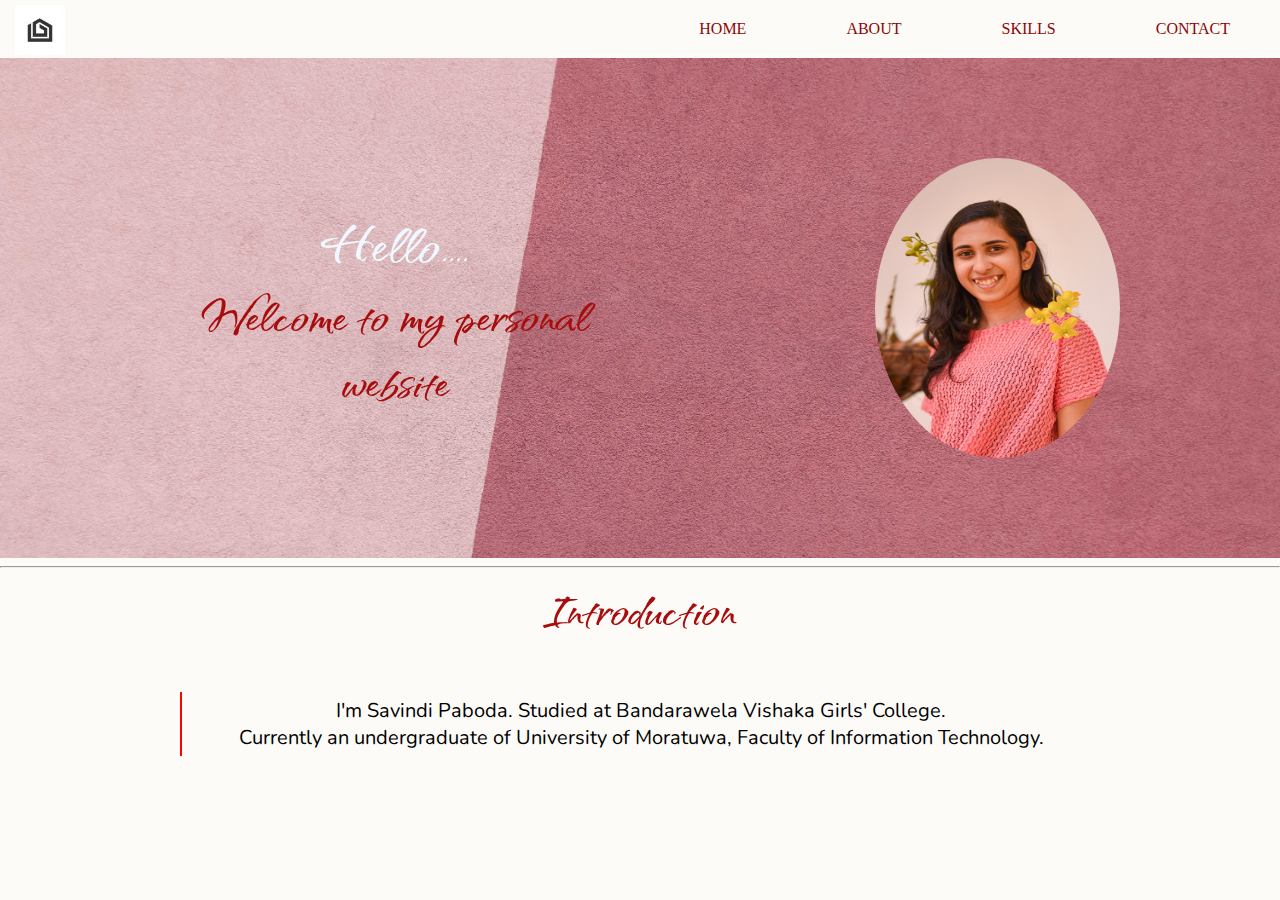
<file: index.html>
<!DOCTYPE html>
<html lang="en">
<head>
    <meta charset="UTF-8">
    <meta http-equiv="X-UA-Compatible" content="IE=edge">
    <meta name="viewport" content="width=device-width, initial-scale=1.0">
    <title>Personal Website</title>
    <link rel="stylesheet" href="styles.css">
    <link rel="preconnect" href="https://fonts.googleapis.com">
    <link rel="preconnect" href="https://fonts.gstatic.com" crossorigin>
    <link href="https://fonts.googleapis.com/css2?family=Qwitcher+Grypen:wght@700&display=swap" rel="stylesheet">
    <link rel="preconnect" href="https://fonts.googleapis.com">
    <link rel="preconnect" href="https://fonts.gstatic.com" crossorigin>
    <link href="https://fonts.googleapis.com/css2?family=Nunito:wght@300&display=swap" rel="stylesheet">
</head>
<body>
    <header>
        <nav>
            <ul>
                <div class="left">
                    <img class="logo" src="logo-design.jpg" alt="logo">
                </div>
                <div class="right">
                    <li><a href="index.html" class="active">Home</a></li>
                    <li><a href="about.html">About</a></li>
                    <li><a href="skills.html">Skills</a></li>
                    <li><a href="contact.html">Contact</a></li>
                </div>
                
            </ul>
        </nav>
    </header>
    
    <section class="row">
        <div class="column">
            <h1 class="heading1">Hello....</h1>
            <h2>Welcome to my personal website</h2>
        </div>
        <div class="column">
            <img src="myPhoto.jpg" width="50%" height="300px">
        </div>    
    </section>
    
    <hr>
    <div>
        <h2>Introduction</h2>

        <p class="intro">I'm Savindi Paboda. Studied at Bandarawela Vishaka Girls' College. <br>
        Currently an undergraduate of University of Moratuwa, Faculty of Information Technology.</p>

    </div>
     

</body>
</html>
</file>
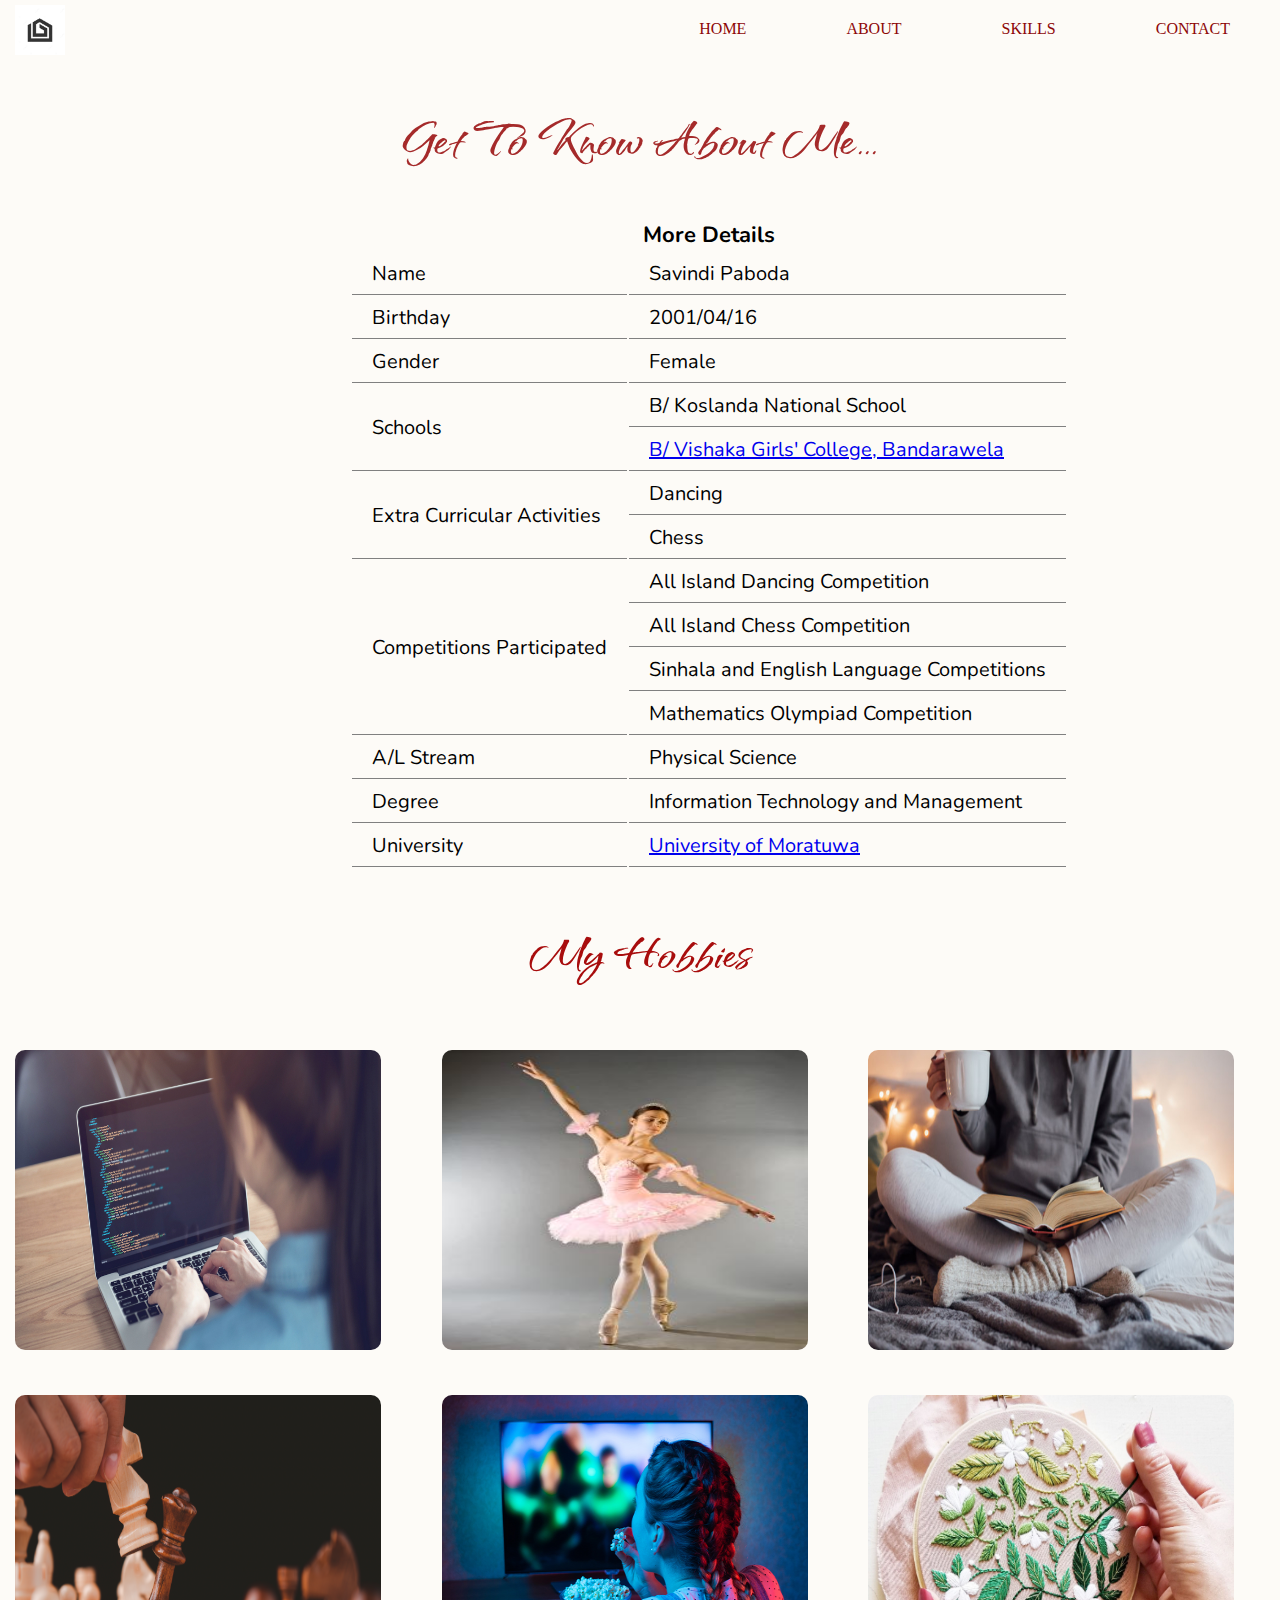
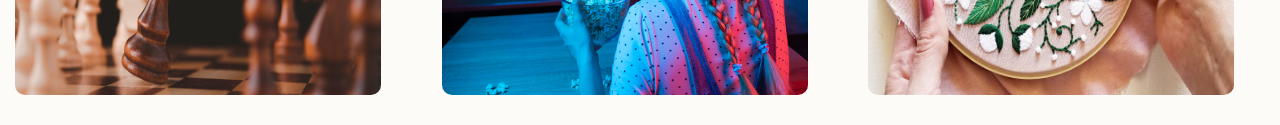
<file: about.html>
<!DOCTYPE html>
<html lang="en">
<head>
    <meta charset="UTF-8">
    <meta http-equiv="X-UA-Compatible" content="IE=edge">
    <meta name="viewport" content="width=device-width, initial-scale=1.0">
    <title>About</title>
    <link rel="stylesheet" href="styles.css"><link rel="preconnect" href="https://fonts.googleapis.com">
    <link rel="preconnect" href="https://fonts.gstatic.com" crossorigin>
    <link href="https://fonts.googleapis.com/css2?family=Qwitcher+Grypen:wght@700&display=swap" rel="stylesheet">
    <link rel="preconnect" href="https://fonts.googleapis.com">
    <link rel="preconnect" href="https://fonts.gstatic.com" crossorigin>
    <link href="https://fonts.googleapis.com/css2?family=Nunito:wght@300&display=swap" rel="stylesheet">
</head>
<body>
    <header>
        <nav>
            <ul>
                <div class="left">
                    <img class="logo" src="logo-design.jpg" alt="logo">
                </div>
                <div class="right">
                    <li><a href="index.html" class="active">Home</a></li>
                    <li><a href="about.html">About</a></li>
                    <li><a href="skills.html">Skills</a></li>
                    <li><a href="contact.html">Contact</a></li>
                </div>
                
            </ul>
        </nav>
    </header>
    <h1 class="h1">Get To Know About Me...</h1>


    <table>
        <tr>
            <th colspan="2">More Details</th>
        </tr>
        <tr>
            <td>Name</td>
            <td>Savindi Paboda</td>
        </tr>
        <tr>
            <td>Birthday</td>
            <td>2001/04/16</td>
        </tr>
        <tr>
            <td>Gender</td>
            <td>Female</td>
        </tr>
        <tr>
            <td rowspan="2">Schools</td>
            <td>B/ Koslanda National School</td>
        </tr>
        <tr>
            <td><a href="http://bandarawelavishaka.lk/">B/ Vishaka Girls' College, Bandarawela</a></td>
        </tr>
        <tr>
            <td rowspan="2">Extra Curricular Activities</td>
            <td>Dancing</td>
        </tr>
        <tr>
            <td>Chess</td>
        </tr>
        <tr>
            <td rowspan="4">Competitions Participated</td>
            <td>All Island Dancing Competition</td>
        </tr>
        <tr>
            <td>All Island Chess Competition</td>
        </tr>
        <tr>
            <td>Sinhala and English Language Competitions</td>
        </tr>
        <tr>
            <td>Mathematics Olympiad Competition</td>
        </tr>
        <tr>
            <td>A/L Stream</td>
            <td>Physical Science</td>
        </tr>
        <tr>
            <td>Degree</td>
            <td>Information Technology and Management</td>
        </tr>
        <tr>
            <td>University</td>
            <td><a href="https://www.uom.lk/">University of Moratuwa</a></td>
        </tr>
    </table>

    <div>
        <h2>My Hobbies</h2>

        <div class="row2">
            <div class="column2">
                <img src="coding.jpg" alt="A girl coding" class="image">
                <div class="middle">
                    <div class="text"><h3>Coding</h3></div>
                </div>
            </div>
            <div class="column2">
                <img src="dancing.jpg" alt="A girl dancing" class="image">
                <div class="middle">
                    <div class="text"><h3>Dancing</h3></div>
                </div>
            </div>
            <div class="column2">
                <img src="reading.jpg" alt="A girl reading" class="image">
                <div class="middle">
                    <div class="text"><h3>Reading</h3></div>
                </div>
            </div>
        </div>

        <div class="row2">
            <div class="column2">
                <img src="chess.png" alt="Playing chess" class="image">
                <div class="middle">
                    <div class="text"><h3>Chess</h3></div>
                </div>
            </div>
            <div class="column2">
                <img src="movies.jpg" alt="Watching movies" class="image">
                <div class="middle">
                    <div class="text"><h3>Watching movies</h3></div>
                </div>
            </div>
            <div class="column2">
                <img src="embroidery.jpg" alt="Embroidery design" class="image">
                <div class="middle">
                    <div class="text"><h3>Arts and Crafts</h3></div>
                </div>
            </div>
        </div>
    </div>
</body>
</html>
</file>
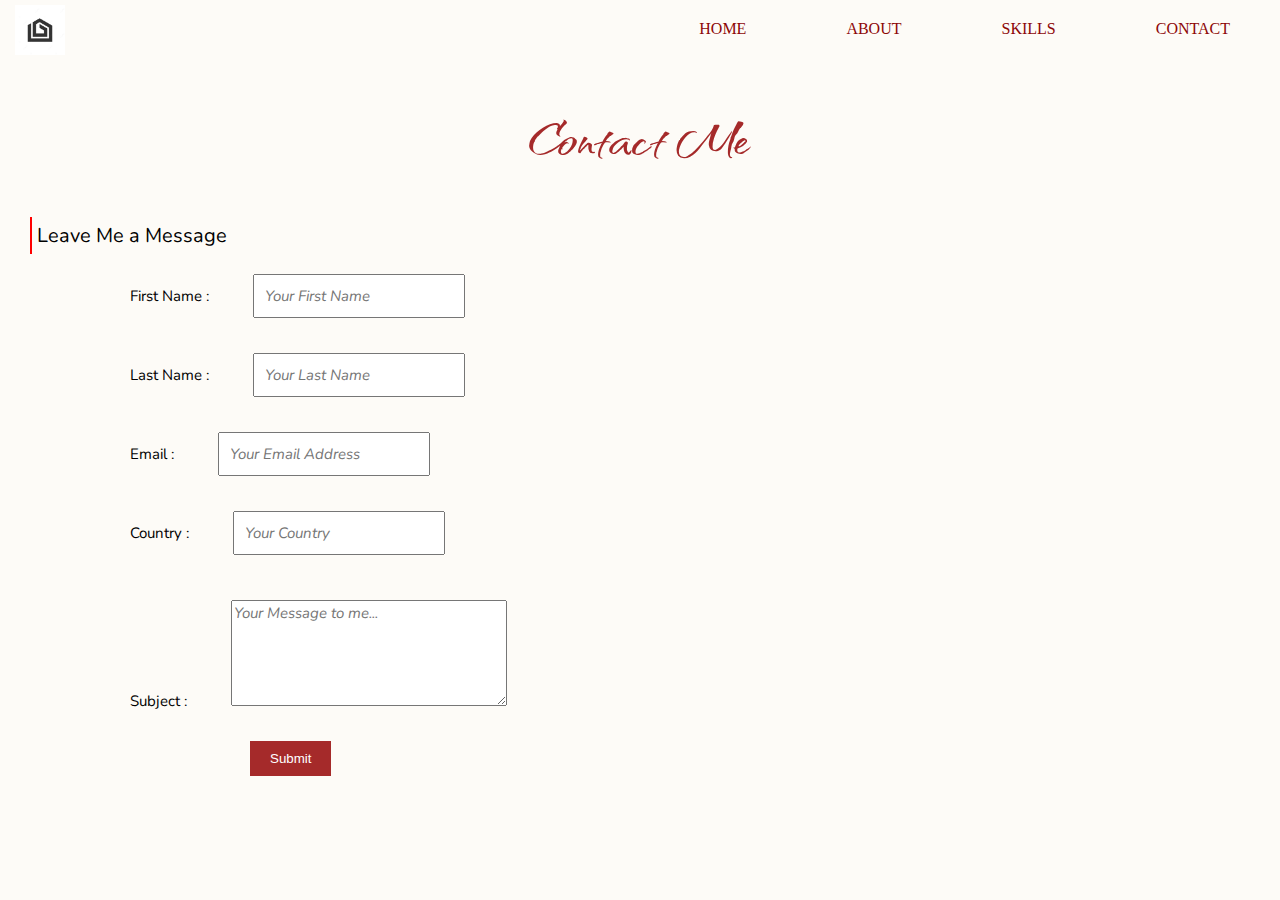
<file: contact.html>
<!DOCTYPE html>
<html lang="en">
<head>
    <meta charset="UTF-8">
    <meta http-equiv="X-UA-Compatible" content="IE=edge">
    <meta name="viewport" content="width=device-width, initial-scale=1.0">
    <title>Contact</title>
    <link rel="stylesheet" href="styles.css">
    <link rel="preconnect" href="https://fonts.googleapis.com">
    <link rel="preconnect" href="https://fonts.gstatic.com" crossorigin>
    <link href="https://fonts.googleapis.com/css2?family=Qwitcher+Grypen:wght@700&display=swap" rel="stylesheet">
    <link rel="preconnect" href="https://fonts.googleapis.com">
    <link rel="preconnect" href="https://fonts.gstatic.com" crossorigin>
    <link href="https://fonts.googleapis.com/css2?family=Nunito:wght@300&display=swap" rel="stylesheet">
    <script src="validate.js"></script>
</head>
<body>
    <header>
        <nav>
            <ul>
                <div class="left">
                    <img class="logo" src="logo-design.jpg" alt="logo">
                </div>
                <div class="right">
                    <li><a href="index.html" class="active">Home</a></li>
                    <li><a href="about.html">About</a></li>
                    <li><a href="skills.html">Skills</a></li>
                    <li><a href="contact.html">Contact</a></li>
                </div>
                
            </ul>
        </nav>
    </header>

    <h1 class="h1">Contact Me</h1>

    <p class="contact">Leave Me a Message</p>

    <form action="#" name="myForm" onsubmit="return validateForm()">
        <label for="firstName" class="label">First Name :</label>
        <input type="text" name="firstName" placeholder="Your First Name" class="input" id="name"><br>

        <label for="lastName" class="label">Last Name :</label>
        <input type="text" name="lastName" placeholder="Your Last Name" class="input"><br>

        <label for="email" class="label">Email :</label>
        <input type="email" name="email" placeholder="Your Email Address" class="input" id="email"><br>

        <label for="country" class="label">Country :</label>
        <input type="text" name="country" placeholder="Your Country" class="input"><br>

        <label for="subject" class="label">Subject :</label>
        <textarea name="subject" cols="30" rows="5" placeholder="Your Message to me..." class="textArea"></textarea><br>
        
        <input type="submit" value="Submit" class="button">
    </form>



</body>
</html>
</file>
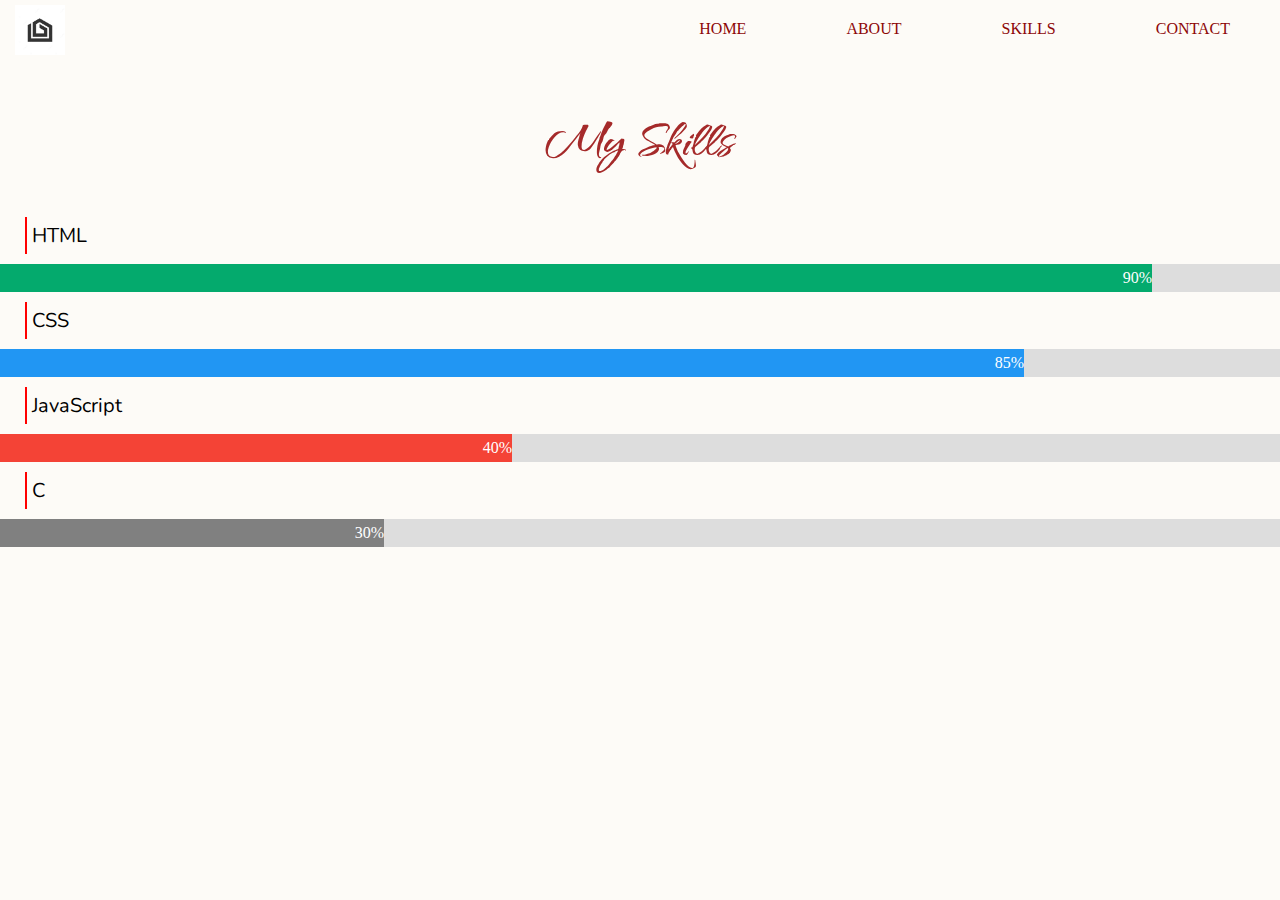
<file: skills.html>
<!DOCTYPE html>
<html lang="en">
<head>
    <meta charset="UTF-8">
    <meta http-equiv="X-UA-Compatible" content="IE=edge">
    <meta name="viewport" content="width=device-width, initial-scale=1.0">
    <title>Skills</title>
    <link rel="stylesheet" href="styles.css"><link rel="preconnect" href="https://fonts.googleapis.com">
    <link rel="preconnect" href="https://fonts.gstatic.com" crossorigin>
    <link href="https://fonts.googleapis.com/css2?family=Qwitcher+Grypen:wght@700&display=swap" rel="stylesheet">
    <link rel="preconnect" href="https://fonts.googleapis.com">
    <link rel="preconnect" href="https://fonts.gstatic.com" crossorigin>
    <link href="https://fonts.googleapis.com/css2?family=Nunito:wght@300&display=swap" rel="stylesheet">
</head>
<body>
    <header>
        <nav>
            <ul>
                <div class="left">
                    <img class="logo" src="logo-design.jpg" alt="logo">
                </div>
                <div class="right">
                    <li><a href="index.html" class="active">Home</a></li>
                    <li><a href="about.html">About</a></li>
                    <li><a href="skills.html">Skills</a></li>
                    <li><a href="contact.html">Contact</a></li>
                </div>
                
            </ul>
        </nav>
    </header>

    <h1 class="h1">My Skills</h1>

    <p class="skill">HTML</p>
    <div class="container">
        <div class="skills html">90%</div>
    </div>

    <p class="skill">CSS</p>
    <div class="container">
        <div class="skills css">85%</div>
    </div>

    <p class="skill">JavaScript</p>
    <div class="container">
        <div class="skills js">40%</div>
    </div>

    <p class="skill">C</p>
    <div class="container">
        <div class="skills C">30%</div>
    </div>
</body>
</html>
</file>
<file: styles.css>
body {
    margin: 0;
    background-color: rgb(252, 248, 239, 0.5);
}

/*HOME PAGE*/
.heading1 {
    font-family: 'Qwitcher Grypen', cursive;
    color: aliceblue;
    font-size: 70px;
    text-align: center;
    margin-bottom: 0;
}

h2 {
    font-family: 'Qwitcher Grypen', cursive;
    color: rgb(168, 13, 13);
    font-size: 60px;
    text-align: center;
    margin-top: 0;
}

ul {
    list-style-type: none;
    margin: 0;
    padding: 0;
    overflow: hidden;
    flex: 50%;
}

li{
    display: inline;
    float: right;
}

li a {
    display: block;
    padding: 20px 50px;
    text-decoration: none;
    color: rgb(141, 7, 7);
    text-transform: uppercase;
}

li a:hover {
    color: rgb(255, 240, 251);
    background-color: brown;
}


.logo {
    width: 50px;
    height: 50px;
    float: left;
    margin: 5px 0 0 15px;
    padding: 0;
}

.left {
    display: flex;
    justify-content: left;
    display: inline;
}

.right {
    display: flex;
    justify-content: right;
}

.intro {
    font-family: 'Nunito', sans-serif;
    font-size: 20px;
    text-align: center;
    border-left: 2px solid red;
    color: black;
    margin: 10px 180px;
    padding: 5px 0;
}

.row {
    height: 500px;
    display: flex;
    background-image: url(backgroundPic.jpg);
    background-repeat: no-repeat;
    background-attachment: fixed;
    background-size: 100%;
}

.column {
    flex: 50%;
    margin-left: 150px;
    margin-top: 100px;
}

.column img {
    margin-left: 85px;
    border-radius: 50%;
    
}

/*ABOUT PAGE*/
.row2 {
    display: flex;
}

.column2 {
    position: relative;
    flex: 33.333%;
    margin: 5px 0px 20px 10px;
    padding: 10px 5px;
    
}

.image {
    opacity: 1;
    display: block;
    width: 90%;
    height: 300px;
    transition: .5s ease;
    backface-visibility: hidden;
    border-radius: 10px;
}

.middle {
    transition: .5s ease;
    opacity: 0;
    position: absolute;
    top: 50%;
    left: 50%;
    transform: translate(-50%, -50%);
    -ms-transform: translate(-50%, -50%)
}

.column2:hover .image {
    opacity: 0.3;
}
  
.column2:hover .middle {
    opacity: 1;
}
  
.text {
    background-color: brown;
    color: white;
    font-size: 16px;
    padding: 10px 30px;
    border-radius: 5px;
}
  
.column2 h3 {
    text-align: center;
    font-family: 'Nunito', sans-serif;
    font-size: 15px;
}

.h1 {
    font-family: 'Qwitcher Grypen', cursive;
    color: brown;
    text-align: center;
    font-size: 65px;
}

table {
    border: none;
    margin-left: 350px;
    margin-bottom: 50px;
}

table th {
    text-align: center;
    font-family: 'Nunito', sans-serif;
    font-weight: bold;
    font-size: 22px;
}

table td {
    font-family: 'Nunito', sans-serif;
    border-bottom: 1px grey solid;
    font-size: 20px;
    margin: 5px 10px;
    padding: 7px 20px;
}

/*SKILLS PAGE*/
.container {
    width: 100%;
    background-color: #ddd;
}

.skills {
    text-align: right;
    padding-top: 5px;
    padding-bottom: 5px;
    color: white;
}

.html {width: 90%; background-color: #04AA6D;}
.css {width: 80%; background-color: #2196F3;}
.js {width: 40%; background-color: #f44336;}
.C {width: 30%; background-color: #808080;}

.skill {
    font-family: 'Nunito', sans-serif;
    font-size: 20px;
    text-align: left;
    border-left: 2px solid red;
    color: black;
    margin: 10px 25px;
    padding: 5px 5px;
}

/*CONTACT PAGE*/

.contact {
    font-family: 'Nunito', sans-serif;
    font-size: 20px;
    text-align: left;
    border-left: 2px solid red;
    color: black;
    margin: 10px 30px;
    padding: 5px 5px;
}

form {
    margin: 10px 100px;
}

.label {
    margin: 10px 10px 25px 30px;
    font-family: 'Nunito', sans-serif;
    font-size: 15px;
}

.input {
    margin: 10px 10px 25px 30px;
    padding: 10px;
    font-family: 'Nunito', sans-serif;
    font-size: 15px;
    font-style: italic;
}

.textArea {
    margin: 20px 10px 0 30px;
    font-family: 'Nunito', sans-serif;
    font-size: 15px;
    font-style: italic;
}

.button {
    margin: 30px 10px 10px 150px;
    padding: 10px 20px;
    background-color: brown;
    color: white;
    border: none;
}
</file>
